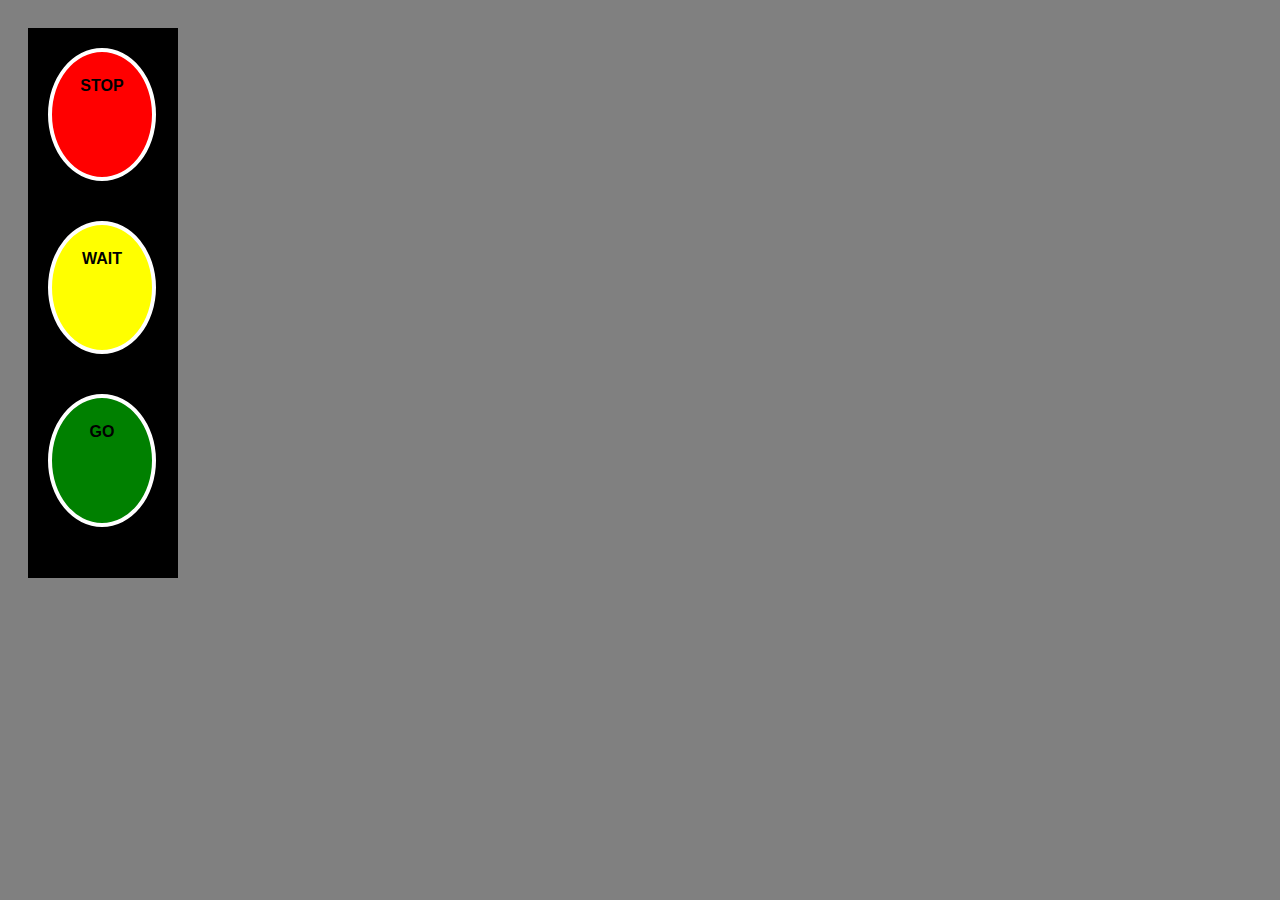
<file: traficlight.html>
<!DOCTYPE html>
<html lang="en">
<head>
    <meta charset="UTF-8">
    <meta name="viewport" content="width=device-width, initial-scale=1.0">
    <title>Document</title>
    <link rel="stylesheet" href="traficlight.css">
</head>
<body>
    <div>
    <div id="d1">STOP</div>
    <div id="d2">WAIT</div>
    <div id="d3">GO</div>
    </div>
</body>
</html>
</file>
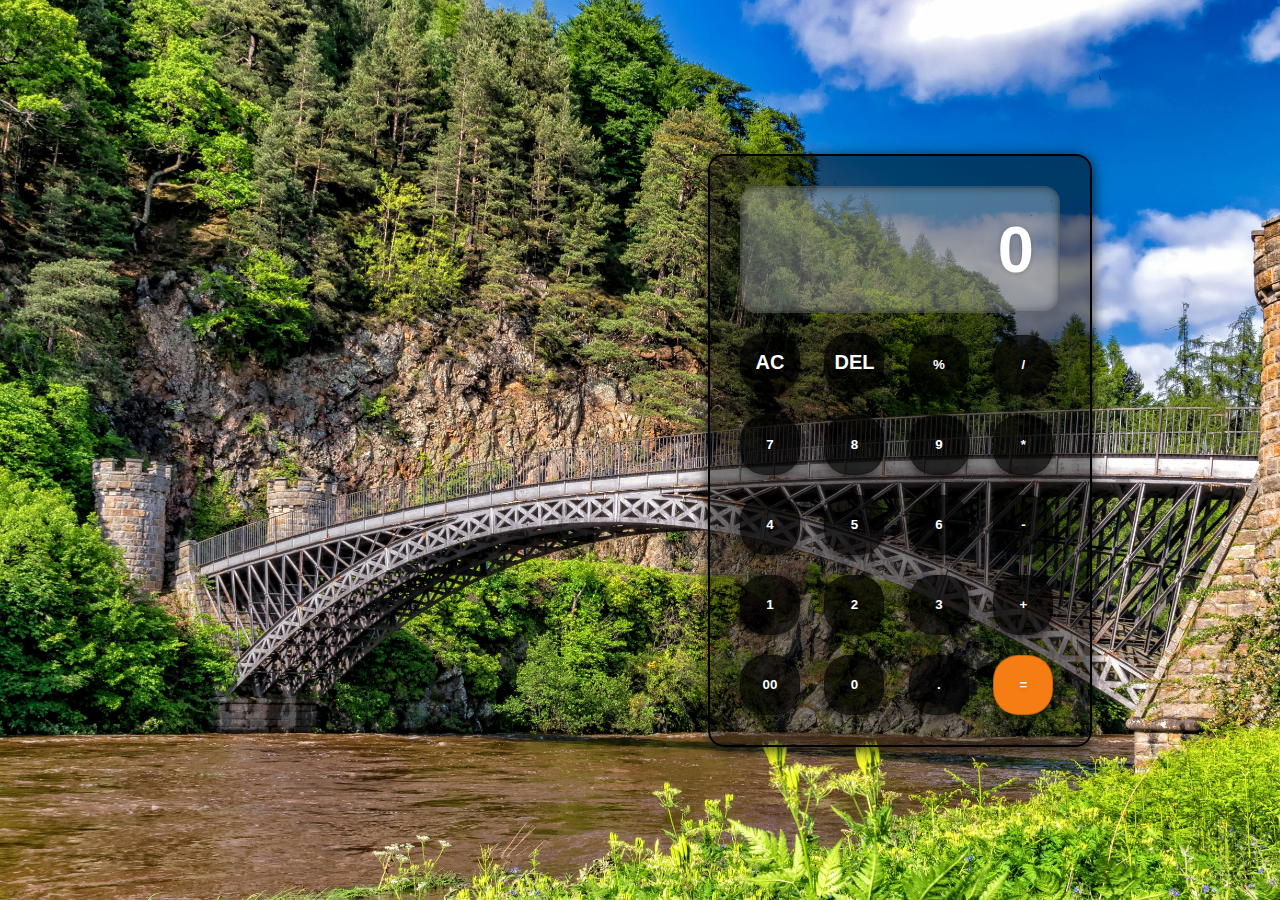
<file: Calculator/Calculator.html>
<!DOCTYPE html>
<html lang="en">
<head>
    <meta charset="UTF-8">
    <meta name="viewport" content="width=device-width, initial-scale=1.0">
    <title>Document</title>
    <link rel="stylesheet" href="Calculator.css">
</head>
<body>
    <div class="calculator">
        <input type="text" placeholder="0" id="inputBox" readonly>
        <div>
            <button class="operator ac">AC</button>
            <button class="operator del">DEL</button>
            <button class="operator">%</button>
            <button class="operator">/</button>
        </div>
        <div>
            <button>7</button>
            <button>8</button>
            <button>9</button>
            <button class="operator">*</button>
        </div>
        <div>
            <button>4</button>
            <button>5</button>
            <button>6</button>
            <button class="operator">-</button>
        </div>
        <div>
            <button>1</button>
            <button>2</button>
            <button>3</button>
            <button class="operator">+</button>
        </div>
        <div>
            <button>00</button>
            <button>0</button>
            <button>.</button>
            <button class="equals">=</button>
        </div>
    </div>
    <script src="Calculator.js"></script>
</body>
</html>
</file>
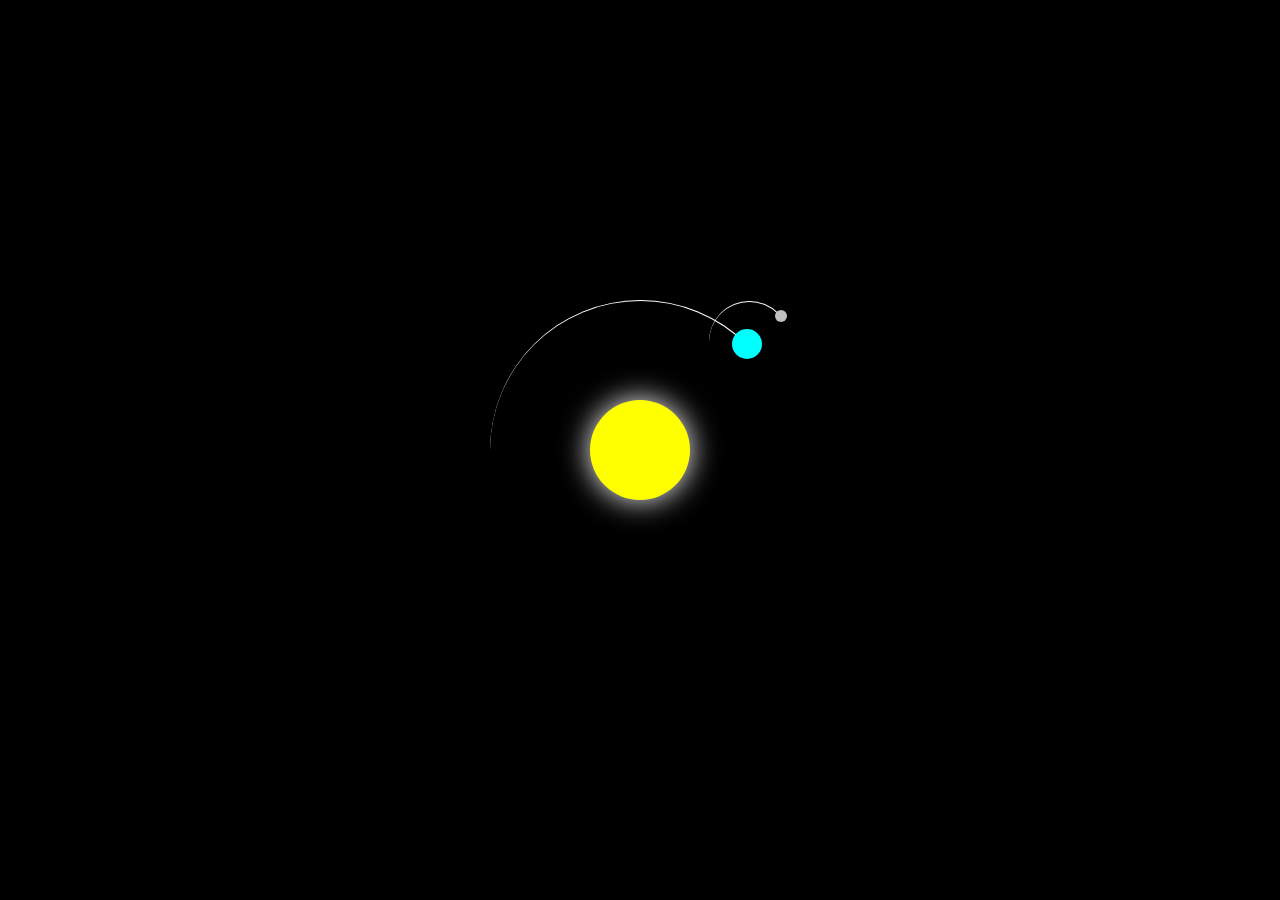
<file: Solar_System/Solarsystem.html>
<!DOCTYPE html>
<html lang="en">
<head>
    <meta charset="UTF-8">
    <meta name="viewport" content="width=device-width, initial-scale=1.0">
    <title>Solar System</title>
    <link rel="stylesheet" href="solarsystem.css">
</head>
<body>
    <div class="container">
        <div class="sun"></div>
        <div class="earth">
            <div class="moon"></div>
        </div>
    </div>
</body>
</html>
</file>
<file: traficlight.css>
#d1{
    height: 100px;
    width: 100px;
    background-color:red;
    border: 4px solid white;
    border-radius: 50%;
    text-align: center;
    font-weight: bolder;
    font-family: Arial, Helvetica, sans-serif;
    padding-top: 25px;
}
#d2{
    height: 100px;
    width: 100px;
    background-color: yellow;
    border:4px solid white;
    border-radius: 50%;
    text-align: center;
    font-weight: bolder;
    font-family: Arial, Helvetica, sans-serif;
    padding-top: 25px;
}
#d3{
    height: 100px;
    width: 100px;
    background-color: green;
    border: 4px solid white;
    border-radius: 50%;
    text-align: center;
    font-weight: bolder;
    font-family: Arial, Helvetica, sans-serif;
    padding-top: 25px;
}
div{
    height: 550px;
    width: 150px;
    display: inline-block;
    background-color: black;
    margin: 20px;

}
body{
    background-color: gray;
}
</file>
<file: Calculator/Calculator.css>
*{
    margin: 0;
    padding: 0;
    box-sizing: border-box;
    font-family: sans-serif;
    font-weight: bold;
}
body{
    width: 200vh;
    height: 100vh;
    display: flex;
    justify-content: center;
    align-items: center;
    background: url(bridge.jpg);
    background-size: cover;
}
.calculator{
    padding: 20px;
    border: 2px solid #000;
    border-radius: 16px;
    box-shadow: 0px 3px 15px rgba(0,0,0,0.8);
    background: rgba(0,0,0,0.5);
    /* position: relative;
    text-align: center;
    left: 600px; */
}
input{
    width: 320px;
    padding: 24px;
    margin: 10px;
    background: rgba(255, 255, 255, 0.3);
    box-shadow: inset 0px 0px 8px rgba(0,0,0,0.4);
    font-size: 65px;
    text-align: right;
    color: #fff;
    border: 2px solid rgba(0,0,0,0.3);
    border-radius: 16px;
    text-shadow: 0px 1px 5px rgba(0,0,0,0.2);

}
input::placeholder{
    color: #fff;
}
button{
    width: 60px;
    height: 60px;
    margin: 10px;
    color: #fff;
    background-color: rgba(0,0,0,0.7);
    cursor: pointer;
    border: 1px solid rgba(0,0,0,0.2);
    border-radius: 25px;
    text-shadow: 0px 1px 5px rgba(0,0,0,0.2);
    box-shadow: -1px 2px 10px rgba(0,0,0,0.5);
}
.ac,.del{
    font-size: 20px;
}
button:hover{
    color: #fff;
    background: #f67c14;
}
.equals{
    background: #f67c14;
}
</file>
<file: Solar_System/solarsystem.css>
body{
    margin: 0;
    height: 100vh;
    display: flex;
    align-items: center;
    justify-content: center;
    overflow: hidden;
    background-color: black;
}
.container{
    font-size: 10px;
    width: 40em;
    height: 40em;
    position: relative;
}
.sun{
    position: absolute;
    top: 15em;
    left: 15em;
    width: 10em;
    height: 10em;
    border-radius: 50%;
    background-color: yellow;
    box-shadow: 0 0 3em white;
}
.earth, .moon{
    position: absolute;
    border-style:solid ;
    border-color: white transparent transparent transparent;
    border-width: 0.1em 0.1em 0 0;
    border-radius: 50%;
}
.earth{
    top: 5em;
    left: 5em;
    height: 30em;
    width: 30em;
    animation: orbit 3.6s linear infinite;
}
.moon{
    top: 0;
    right: 0;
    width: 8em;
    height: 8em;
    animation: orbit 2.7s linear infinite;
}
.earth::before, .moon::before{
    content: "";
    position: absolute;
    border-radius: 50%;
}
.earth::before{
    top: 2.8em;
    right: 2.8em;
    height: 3em;
    width: 3em;
    background-color: aqua;
}
.moon::before{
    top: 0.8em;
    right: 0.2em;
    width: 1.2em;
    height: 1.2em;
    background-color: silver;
}
@keyframes orbit{
    to{
        transform: rotate(360deg);
    }
}
</file>
